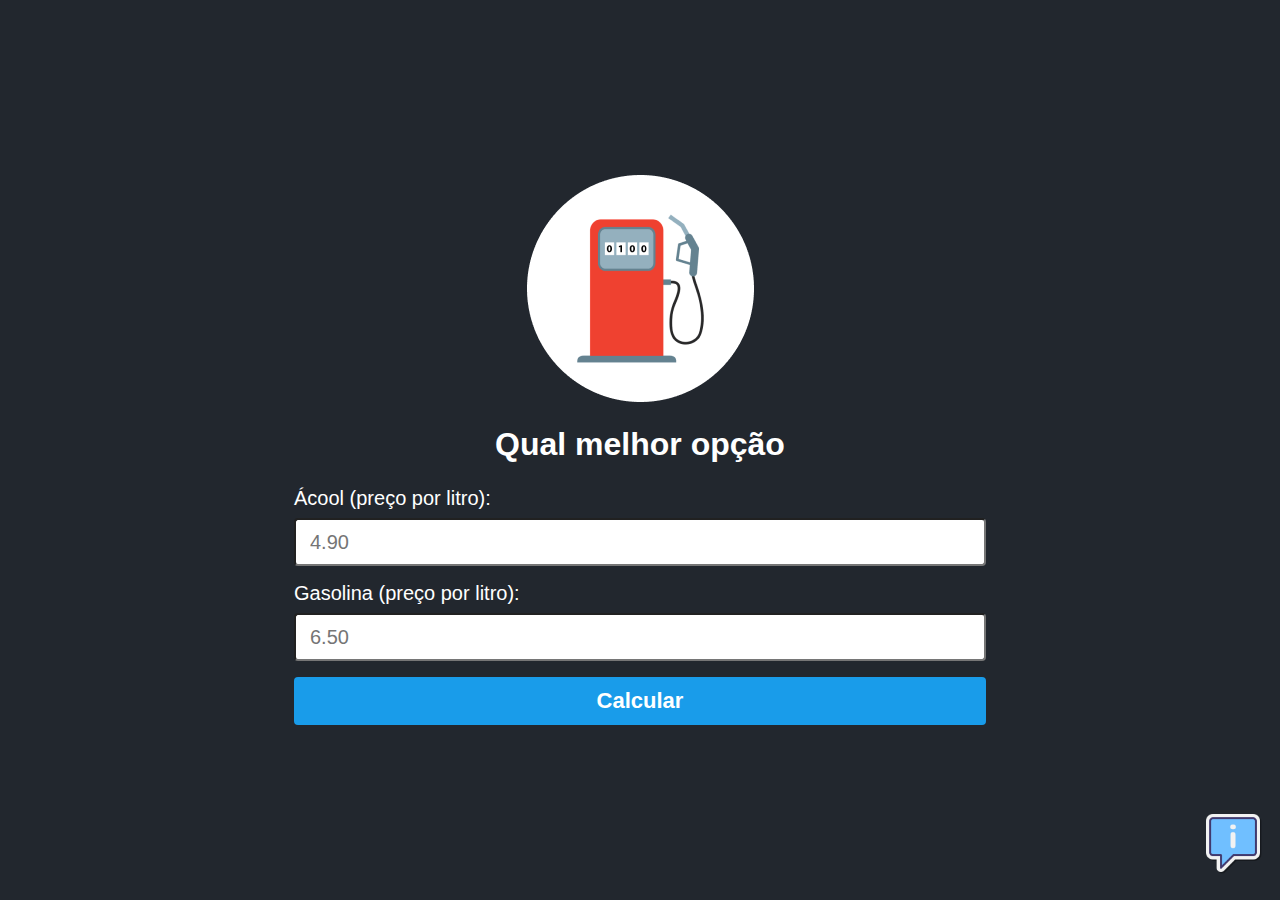
<file: index.html>
<!DOCTYPE html>
<html lang="pt-br">
<head>
    <meta charset="UTF-8">
    <meta http-equiv="X-UA-Compatible" content="IE=edge">
    <meta name="viewport" content="width=device-width, initial-scale=1.0">
    <meta name="keyword" content="Calculadora gasolina ou álcool">
    <link rel="stylesheet" href="style.css" />
    
    <title>Calculadora Álcool oi Gasolina</title>
</head>

<body>
    
    <main class="container">
        <img class="logo" src="./assets/logo.png" alt="Logo da calculadora gasolina ou álcoo" />
        <h1 class="title">Qual melhor opção</h1>

    <form onsubmit="calcular(event)" class="form">
        <label>Ácool (preço por litro):</label>
        <input 
        id="alcool"
        class="input"
        type="number"
        placeholder="4.90"
        min="1"
        step="0.01"
        required
        />

        <label>Gasolina (preço por litro):</label>
        <input 
        id="gasolina"
        class="input"
        type="number"
        placeholder="6.50"
        min="1"
        step="0.01"
        required
        />

        <input class="button" type="submit" value="Calcular" />
    </form>

    <section id="content-result" class="result hide">
        <span id="text-result" >Compesa usar Álcool</span>

        <span id="alcool-result">Álcool R$ 3.90</span>
        <span id="gasolina-result">Gasolina R$ 6.80</span>
        </section>
        
    </main>

    <div class="info">
        <span class="tooltip">Veja como é feito o calculo</span>
        <a href="calculo.html">
            <img class="info-img" src="./assets/info.png" alt="Veja como é feito o calculo" />
        </a>
    </div>

    <script src="script.js"></script>
    
</body>

</html>
</file>
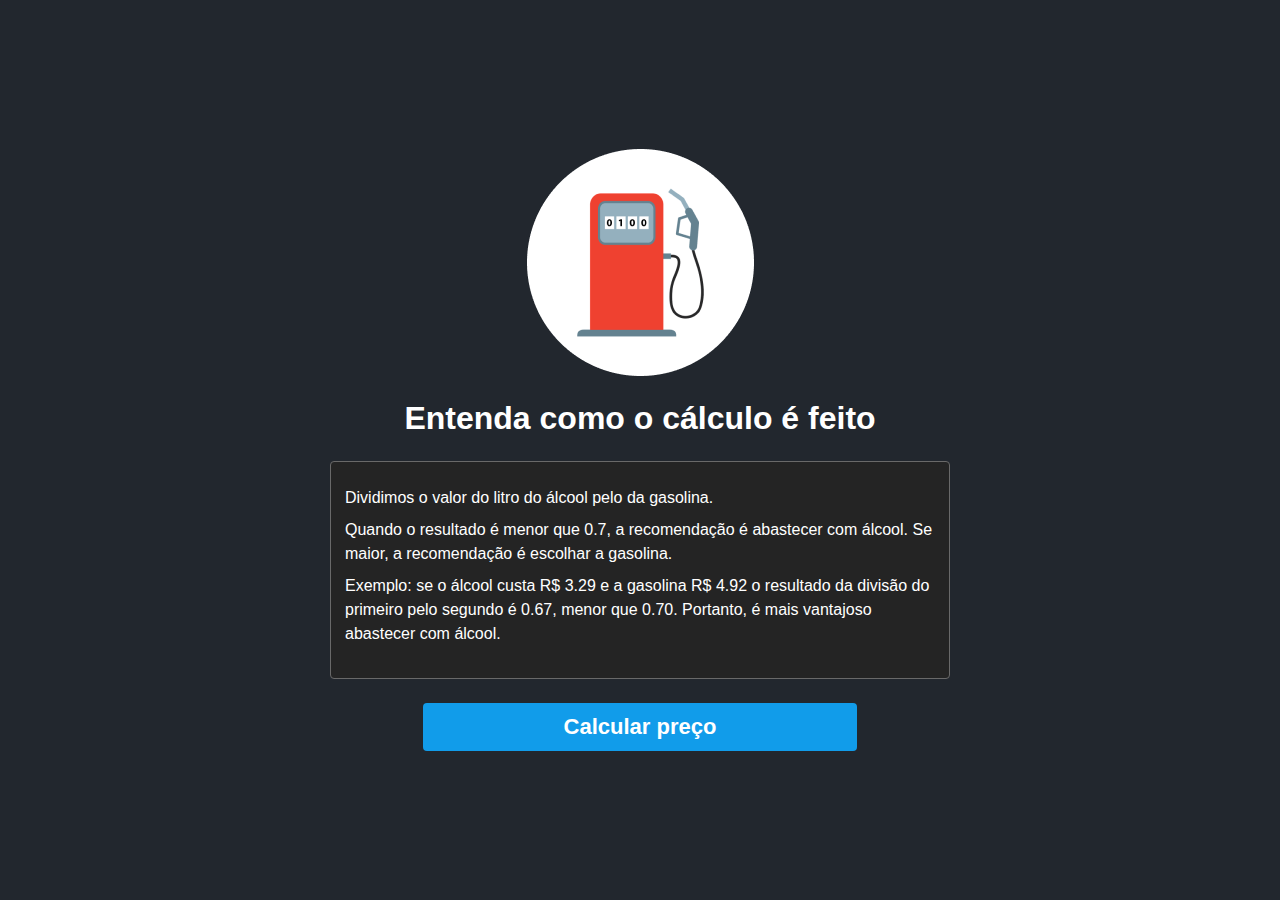
<file: calculo.html>
<!DOCTYPE html>
<html lang="pt-br">
<head>
    <meta charset="UTF-8">
    <meta http-equiv="X-UA-Compatible" content="IE=edge">
    <meta name="viewport" content="width=device-width, initial-scale=1.0">
    <link rel="stylesheet" href="style.css" />
    
    <title>Entenda como o calculo é feito</title>
</head>
<body>
   

<main class="container">
    <img class="logo" src="./assets/logo.png" alt="Logo do site calculadora gasolina e alcool">
    <h1 class="title">Entenda como o cálculo é feito </h1>
<section class="sobre">
    <p>
        Dividimos o valor do litro do álcool pelo da gasolina.
    </p>
    <p>
        Quando o resultado é menor que 0.7, a recomendação é abastecer com álcool. Se maior, 
        a recomendação é escolhar a gasolina.
    </p>
    <p>
        Exemplo: se o álcool custa R$ 3.29 e a gasolina R$ 4.92 o resultado da divisão do primeiro pelo
        segundo é 0.67, menor que 0.70. Portanto, é mais vantajoso abastecer com álcool. 
    </p>
</section>

<a class="button-calcular" href="index.html">
    Calcular preço
</a>
 
</main>

</body>
</html>
</file>
<file: style.css>
*{
    margin: 0 auto;
    font-family: sans-serif;
    box-sizing: border-box;
}

body{
    background-color: #22272e;
    height: 100vh;
    display: flex;
    justify-content: center;
    align-items: center;
    flex-direction: column;
}

.container{
max-width: 720px;
display: flex;
flex-direction: column;
justify-content: center;
align-items: center;
padding: 0 14px;

}

.logo{
    max-width: 227px;
}

.title{
    text-align: center;
    color: #FFF;
    margin: 24px 0;
}

.form label{
    color: #FFF;
    font-size: 20px;
}

.input{
    width: 100%;
    height: 48px;
    border-radius: 4px;
    font-size: 20px;
    padding: 0 14px;
    margin-top: 8px;
    margin-bottom: 16px;
}

.button{
    width: 100%;
    height: 48px;
    background-color: #199cea;
    cursor: pointer;
    border: 0;
    border-radius: 4px;
    color: #FFF;
    font-size: 22px;
    font-weight: bold;
}
.result{
    background-color: #00b63e;
    max-width: 520px;
    padding: 20px 28px;
    text-align: center;
    margin-top: 28px;
    border-radius: 4px;
    display: flex;
    flex-direction: column;
    border: 1px solid#696969;
    user-select: nome;
    transition: transform 0.8s;
}

.hide{
    display: none;
}

.result:hower{
   transform: scale(1.1);
}

.result span{
    color: #FFF;
    margin-bottom: 8px;
}

#texte-result{
    font-size: 24px;
    font-weight: bold;
}

.info{
    position: fixed;
    right: 14px;
    bottom: 22px;
}

.info-img{
    width: 66px;
    height: 66px;
}

.tooltip{
    color: #FFF;
    background-color: #0f0f0f;
    padding: 10px 8px;
    border-radius: 6px;
    position: relative;
    bottom: 28px;
    display: none;
}

.info:hover .tooltip{
    display: inline;
}

.sobre{
    max-width: 620px;
    background-color: #242424;
    padding: 24px 14px;
    border: 1px solid #696969;
    border-radius: 4px;
}

.sobre p {
    color: #FFF;
    margin-bottom: 8px;
    line-height: 150%;
}

.button-calcular{
    background-color: #119cea;
    height: 48px;
    width: 70%;
    display: flex;
    justify-content: center;
    align-items: center;
    color: #FFF;
    text-decoration: none;
    font-size: 22px;
    font-weight: bold;
    margin-top: 24px;
    border-radius: 4px;
}
</file>
